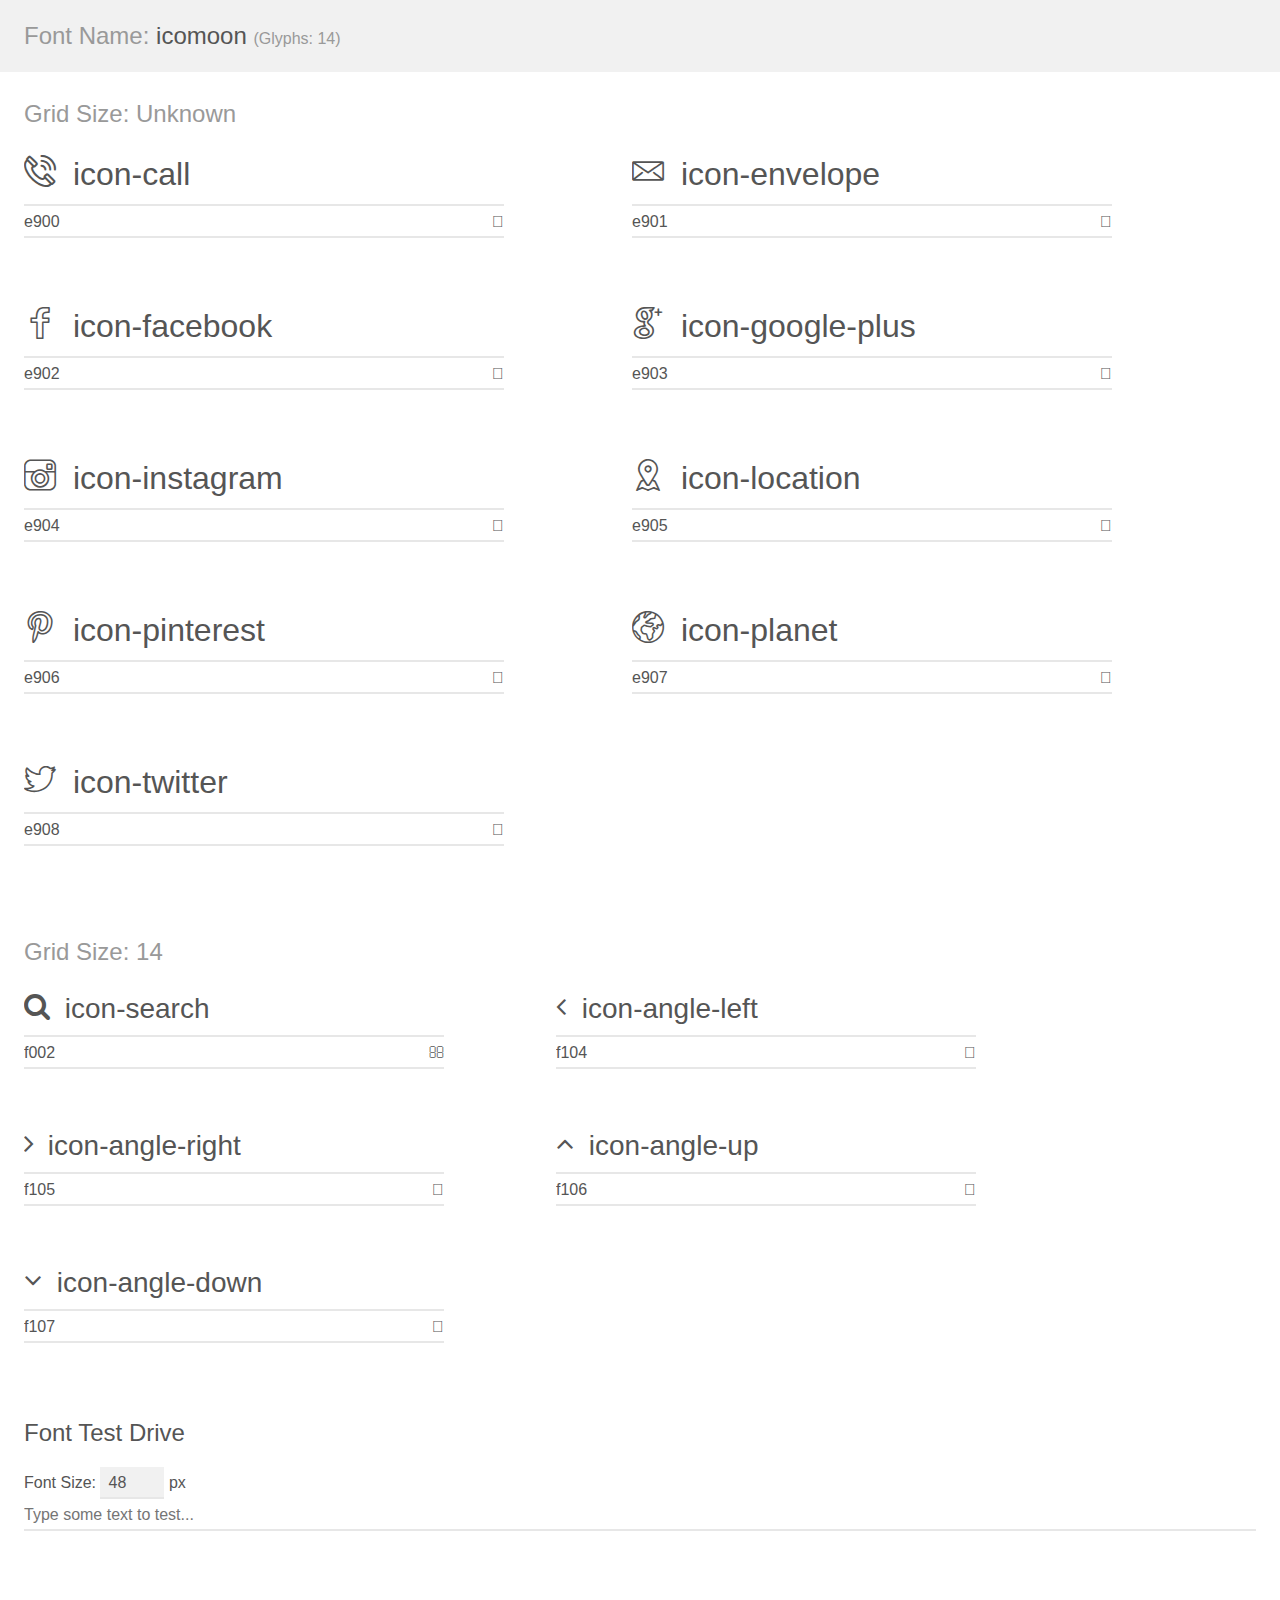
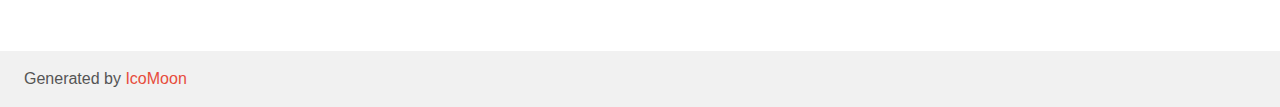
<file: fonts/icomoon/demo.html>
<!doctype html>
<html>
<head>
    <meta charset="utf-8">
    <title>IcoMoon Demo</title>
    <meta name="description" content="An Icon Font Generated By IcoMoon.io">
    <meta name="viewport" content="width=device-width, initial-scale=1">
    <link rel="stylesheet" href="demo-files/demo.css">
    <link rel="stylesheet" href="style.css"></head>
<body>
    <div class="bgc1 clearfix">
        <h1 class="mhmm mvm"><span class="fgc1">Font Name:</span> icomoon <small class="fgc1">(Glyphs:&nbsp;14)</small></h1>
    </div>
    <div class="clearfix mhl ptl">
        <h1 class="mvm mtn fgc1">Grid Size: Unknown</h1>
        <div class="glyph fs1">
            <div class="clearfix bshadow0 pbs">
                <span class="icon-call"></span>
                <span class="mls"> icon-call</span>
            </div>
            <fieldset class="fs0 size1of1 clearfix hidden-false">
                <input type="text" readonly value="e900" class="unit size1of2" />
                <input type="text" maxlength="1" readonly value="&#xe900;" class="unitRight size1of2 talign-right" />
            </fieldset>
            <div class="fs0 bshadow0 clearfix hidden-true">
                <span class="unit pvs fgc1">liga: </span>
                <input type="text" readonly value="" class="liga unitRight" />
            </div>
        </div>
        <div class="glyph fs1">
            <div class="clearfix bshadow0 pbs">
                <span class="icon-envelope"></span>
                <span class="mls"> icon-envelope</span>
            </div>
            <fieldset class="fs0 size1of1 clearfix hidden-false">
                <input type="text" readonly value="e901" class="unit size1of2" />
                <input type="text" maxlength="1" readonly value="&#xe901;" class="unitRight size1of2 talign-right" />
            </fieldset>
            <div class="fs0 bshadow0 clearfix hidden-true">
                <span class="unit pvs fgc1">liga: </span>
                <input type="text" readonly value="" class="liga unitRight" />
            </div>
        </div>
        <div class="glyph fs1">
            <div class="clearfix bshadow0 pbs">
                <span class="icon-facebook"></span>
                <span class="mls"> icon-facebook</span>
            </div>
            <fieldset class="fs0 size1of1 clearfix hidden-false">
                <input type="text" readonly value="e902" class="unit size1of2" />
                <input type="text" maxlength="1" readonly value="&#xe902;" class="unitRight size1of2 talign-right" />
            </fieldset>
            <div class="fs0 bshadow0 clearfix hidden-true">
                <span class="unit pvs fgc1">liga: </span>
                <input type="text" readonly value="" class="liga unitRight" />
            </div>
        </div>
        <div class="glyph fs1">
            <div class="clearfix bshadow0 pbs">
                <span class="icon-google-plus"></span>
                <span class="mls"> icon-google-plus</span>
            </div>
            <fieldset class="fs0 size1of1 clearfix hidden-false">
                <input type="text" readonly value="e903" class="unit size1of2" />
                <input type="text" maxlength="1" readonly value="&#xe903;" class="unitRight size1of2 talign-right" />
            </fieldset>
            <div class="fs0 bshadow0 clearfix hidden-true">
                <span class="unit pvs fgc1">liga: </span>
                <input type="text" readonly value="" class="liga unitRight" />
            </div>
        </div>
        <div class="glyph fs1">
            <div class="clearfix bshadow0 pbs">
                <span class="icon-instagram"></span>
                <span class="mls"> icon-instagram</span>
            </div>
            <fieldset class="fs0 size1of1 clearfix hidden-false">
                <input type="text" readonly value="e904" class="unit size1of2" />
                <input type="text" maxlength="1" readonly value="&#xe904;" class="unitRight size1of2 talign-right" />
            </fieldset>
            <div class="fs0 bshadow0 clearfix hidden-true">
                <span class="unit pvs fgc1">liga: </span>
                <input type="text" readonly value="" class="liga unitRight" />
            </div>
        </div>
        <div class="glyph fs1">
            <div class="clearfix bshadow0 pbs">
                <span class="icon-location"></span>
                <span class="mls"> icon-location</span>
            </div>
            <fieldset class="fs0 size1of1 clearfix hidden-false">
                <input type="text" readonly value="e905" class="unit size1of2" />
                <input type="text" maxlength="1" readonly value="&#xe905;" class="unitRight size1of2 talign-right" />
            </fieldset>
            <div class="fs0 bshadow0 clearfix hidden-true">
                <span class="unit pvs fgc1">liga: </span>
                <input type="text" readonly value="" class="liga unitRight" />
            </div>
        </div>
        <div class="glyph fs1">
            <div class="clearfix bshadow0 pbs">
                <span class="icon-pinterest"></span>
                <span class="mls"> icon-pinterest</span>
            </div>
            <fieldset class="fs0 size1of1 clearfix hidden-false">
                <input type="text" readonly value="e906" class="unit size1of2" />
                <input type="text" maxlength="1" readonly value="&#xe906;" class="unitRight size1of2 talign-right" />
            </fieldset>
            <div class="fs0 bshadow0 clearfix hidden-true">
                <span class="unit pvs fgc1">liga: </span>
                <input type="text" readonly value="" class="liga unitRight" />
            </div>
        </div>
        <div class="glyph fs1">
            <div class="clearfix bshadow0 pbs">
                <span class="icon-planet"></span>
                <span class="mls"> icon-planet</span>
            </div>
            <fieldset class="fs0 size1of1 clearfix hidden-false">
                <input type="text" readonly value="e907" class="unit size1of2" />
                <input type="text" maxlength="1" readonly value="&#xe907;" class="unitRight size1of2 talign-right" />
            </fieldset>
            <div class="fs0 bshadow0 clearfix hidden-true">
                <span class="unit pvs fgc1">liga: </span>
                <input type="text" readonly value="" class="liga unitRight" />
            </div>
        </div>
        <div class="glyph fs1">
            <div class="clearfix bshadow0 pbs">
                <span class="icon-twitter"></span>
                <span class="mls"> icon-twitter</span>
            </div>
            <fieldset class="fs0 size1of1 clearfix hidden-false">
                <input type="text" readonly value="e908" class="unit size1of2" />
                <input type="text" maxlength="1" readonly value="&#xe908;" class="unitRight size1of2 talign-right" />
            </fieldset>
            <div class="fs0 bshadow0 clearfix hidden-true">
                <span class="unit pvs fgc1">liga: </span>
                <input type="text" readonly value="" class="liga unitRight" />
            </div>
        </div>
    </div>
    <div class="clearfix mhl ptl">
        <h1 class="mvm mtn fgc1">Grid Size: 14</h1>
        <div class="glyph fs2">
            <div class="clearfix bshadow0 pbs">
                <span class="icon-search"></span>
                <span class="mls"> icon-search</span>
            </div>
            <fieldset class="fs0 size1of1 clearfix hidden-false">
                <input type="text" readonly value="f002" class="unit size1of2" />
                <input type="text" maxlength="1" readonly value="&#xf002;" class="unitRight size1of2 talign-right" />
            </fieldset>
            <div class="fs0 bshadow0 clearfix hidden-true">
                <span class="unit pvs fgc1">liga: </span>
                <input type="text" readonly value="" class="liga unitRight" />
            </div>
        </div>
        <div class="glyph fs2">
            <div class="clearfix bshadow0 pbs">
                <span class="icon-angle-left"></span>
                <span class="mls"> icon-angle-left</span>
            </div>
            <fieldset class="fs0 size1of1 clearfix hidden-false">
                <input type="text" readonly value="f104" class="unit size1of2" />
                <input type="text" maxlength="1" readonly value="&#xf104;" class="unitRight size1of2 talign-right" />
            </fieldset>
            <div class="fs0 bshadow0 clearfix hidden-true">
                <span class="unit pvs fgc1">liga: </span>
                <input type="text" readonly value="" class="liga unitRight" />
            </div>
        </div>
        <div class="glyph fs2">
            <div class="clearfix bshadow0 pbs">
                <span class="icon-angle-right"></span>
                <span class="mls"> icon-angle-right</span>
            </div>
            <fieldset class="fs0 size1of1 clearfix hidden-false">
                <input type="text" readonly value="f105" class="unit size1of2" />
                <input type="text" maxlength="1" readonly value="&#xf105;" class="unitRight size1of2 talign-right" />
            </fieldset>
            <div class="fs0 bshadow0 clearfix hidden-true">
                <span class="unit pvs fgc1">liga: </span>
                <input type="text" readonly value="" class="liga unitRight" />
            </div>
        </div>
        <div class="glyph fs2">
            <div class="clearfix bshadow0 pbs">
                <span class="icon-angle-up"></span>
                <span class="mls"> icon-angle-up</span>
            </div>
            <fieldset class="fs0 size1of1 clearfix hidden-false">
                <input type="text" readonly value="f106" class="unit size1of2" />
                <input type="text" maxlength="1" readonly value="&#xf106;" class="unitRight size1of2 talign-right" />
            </fieldset>
            <div class="fs0 bshadow0 clearfix hidden-true">
                <span class="unit pvs fgc1">liga: </span>
                <input type="text" readonly value="" class="liga unitRight" />
            </div>
        </div>
        <div class="glyph fs2">
            <div class="clearfix bshadow0 pbs">
                <span class="icon-angle-down"></span>
                <span class="mls"> icon-angle-down</span>
            </div>
            <fieldset class="fs0 size1of1 clearfix hidden-false">
                <input type="text" readonly value="f107" class="unit size1of2" />
                <input type="text" maxlength="1" readonly value="&#xf107;" class="unitRight size1of2 talign-right" />
            </fieldset>
            <div class="fs0 bshadow0 clearfix hidden-true">
                <span class="unit pvs fgc1">liga: </span>
                <input type="text" readonly value="" class="liga unitRight" />
            </div>
        </div>
    </div>

    <!--[if gt IE 8]><!-->
    <div class="mhl clearfix mbl">
        <h1>Font Test Drive</h1>
        <label>
            Font Size: <input id="fontSize" type="number" class="textbox0 mbm"
            min="8" value="48" />
            px
        </label>
        <input id="testText" type="text" class="phl size1of1 mvl"
        placeholder="Type some text to test..." value=""/>
        <div id="testDrive" class="icon-" style="font-family: icomoon">&nbsp;
        </div>
    </div>
    <!--<![endif]-->
    <div class="bgc1 clearfix">
        <p class="mhl">Generated by <a href="https://icomoon.io/app">IcoMoon</a></p>
    </div>

    <script src="demo-files/demo.js"></script>
</body>
</html>
</file>
<file: fonts/icomoon/demo-files/demo.css>
body {
  padding: 0;
  margin: 0;
  font-family: sans-serif;
  font-size: 1em;
  line-height: 1.5;
  color: #555;
  background: #fff;
}
h1 {
  font-size: 1.5em;
  font-weight: normal;
}
small {
  font-size: .66666667em;
}
a {
  color: #e74c3c;
  text-decoration: none;
}
a:hover, a:focus {
  box-shadow: 0 1px #e74c3c;
}
.bshadow0, input {
  box-shadow: inset 0 -2px #e7e7e7;
}
input:hover {
  box-shadow: inset 0 -2px #ccc;
}
input, fieldset {
  font-family: sans-serif;
  font-size: 1em;
  margin: 0;
  padding: 0;
  border: 0;
}
input {
  color: inherit;
  line-height: 1.5;
  height: 1.5em;
  padding: .25em 0;
}
input:focus {
  outline: none;
  box-shadow: inset 0 -2px #449fdb;
}
.glyph {
  font-size: 16px;
  width: 15em;
  padding-bottom: 1em;
  margin-right: 4em;
  margin-bottom: 1em;
  float: left;
  overflow: hidden;
}
.liga {
  width: 80%;
  width: calc(100% - 2.5em);
}
.talign-right {
  text-align: right;
}
.talign-center {
  text-align: center;
}
.bgc1 {
  background: #f1f1f1;
}
.fgc1 {
  color: #999;
}
.fgc0 {
  color: #000;
}
p {
  margin-top: 1em;
  margin-bottom: 1em;
}
.mvm {
  margin-top: .75em;
  margin-bottom: .75em;
}
.mtn {
  margin-top: 0;
}
.mtl, .mal {
  margin-top: 1.5em;
}
.mbl, .mal {
  margin-bottom: 1.5em;
}
.mal, .mhl {
  margin-left: 1.5em;
  margin-right: 1.5em;
}
.mhmm {
  margin-left: 1em;
  margin-right: 1em;
}
.mls {
  margin-left: .25em;
}
.ptl {
  padding-top: 1.5em;
}
.pbs, .pvs {
  padding-bottom: .25em;
}
.pvs, .pts {
  padding-top: .25em;
}
.unit {
  float: left;
}
.unitRight {
  float: right;
}
.size1of2 {
  width: 50%;
}
.size1of1 {
  width: 100%;
}
.clearfix:before, .clearfix:after {
  content: " ";
  display: table;
}
.clearfix:after {
  clear: both;
}
.hidden-true {
  display: none;
}
.textbox0 {
  width: 3em;
  background: #f1f1f1;
  padding: .25em .5em;
  line-height: 1.5;
  height: 1.5em;
}
#testDrive {
  display: block;
  padding-top: 24px;
  line-height: 1.5;
}
.fs0 {
  font-size: 16px;
}
.fs1 {
  font-size: 32px;
}
.fs2 {
  font-size: 28px;
}
</file>
<file: fonts/icomoon/style.css>
@font-face {
  font-family: 'icomoon';
  src:  url('fonts/icomoon.eot?gbdhgo');
  src:  url('fonts/icomoon.eot?gbdhgo#iefix') format('embedded-opentype'),
    url('fonts/icomoon.ttf?gbdhgo') format('truetype'),
    url('fonts/icomoon.woff?gbdhgo') format('woff'),
    url('fonts/icomoon.svg?gbdhgo#icomoon') format('svg');
  font-weight: normal;
  font-style: normal;
  font-display: block;
}

[class^="icon-"], [class*=" icon-"] {
  /* use !important to prevent issues with browser extensions that change fonts */
  font-family: 'icomoon' !important;
  speak: never;
  font-style: normal;
  font-weight: normal;
  font-variant: normal;
  text-transform: none;
  line-height: 1;

  /* Better Font Rendering =========== */
  -webkit-font-smoothing: antialiased;
  -moz-osx-font-smoothing: grayscale;
}

.icon-call:before {
  content: "\e900";
}
.icon-envelope:before {
  content: "\e901";
}
.icon-facebook:before {
  content: "\e902";
}
.icon-google-plus:before {
  content: "\e903";
}
.icon-instagram:before {
  content: "\e904";
}
.icon-location:before {
  content: "\e905";
}
.icon-pinterest:before {
  content: "\e906";
}
.icon-planet:before {
  content: "\e907";
}
.icon-twitter:before {
  content: "\e908";
}
.icon-search:before {
  content: "\f002";
}
.icon-angle-left:before {
  content: "\f104";
}
.icon-angle-right:before {
  content: "\f105";
}
.icon-angle-up:before {
  content: "\f106";
}
.icon-angle-down:before {
  content: "\f107";
}
</file>
